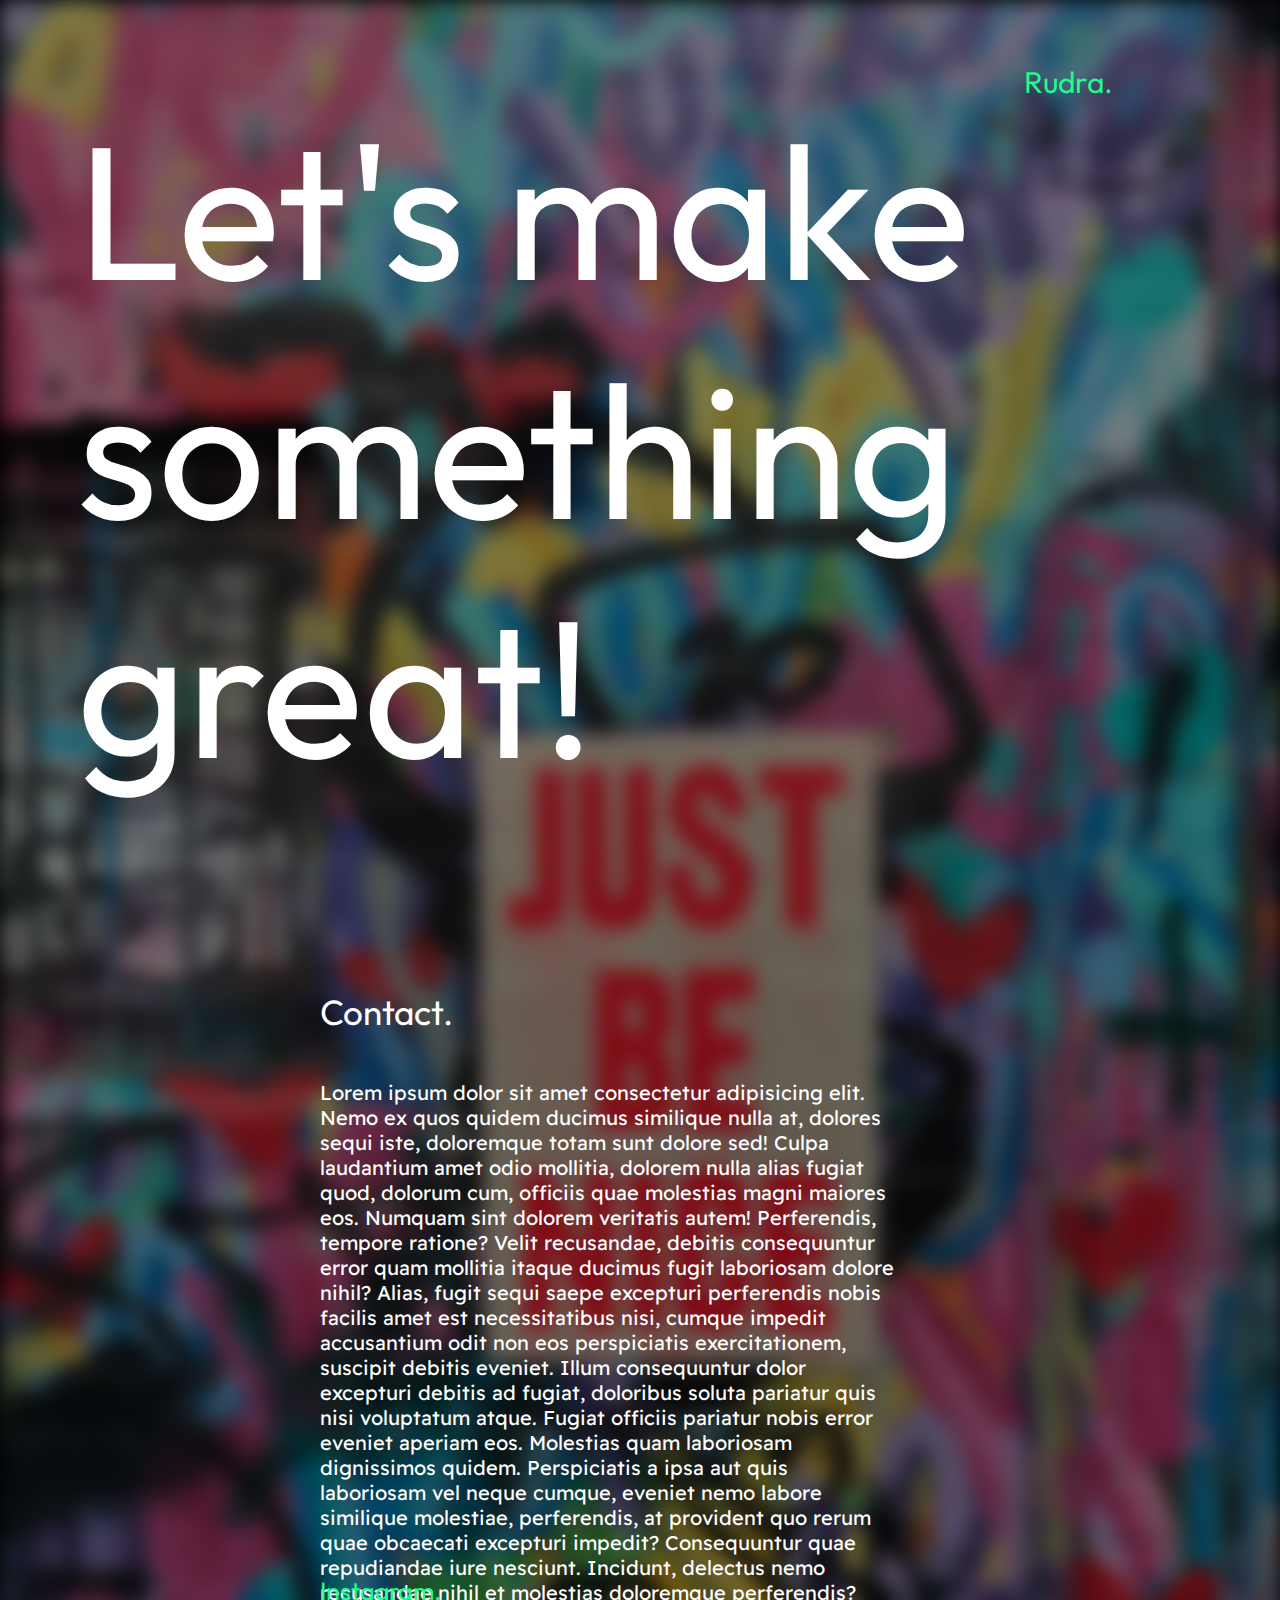
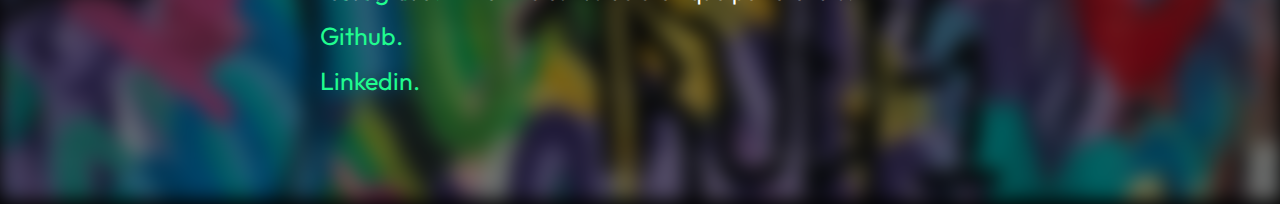
<file: contact.html>
<!DOCTYPE html>
<html lang="en">
<head>
    <meta charset="UTF-8">
    <meta http-equiv="X-UA-Compatible" content="IE=edge">
    <meta name="viewport" content="width=device-width, initial-scale=1.0">
    <link rel="stylesheet" href="style.css">
    <link rel="preconnect" href="https://fonts.googleapis.com">
<link rel="preconnect" href="https://fonts.gstatic.com" crossorigin>
<link href="https://fonts.googleapis.com/css2?family=Readex+Pro:wght@200&display=swap" rel="stylesheet">
    <link rel="preconnect" href="https://fonts.gstatic.com" crossorigin>
<link href="https://fonts.googleapis.com/css2?family=Karla:wght@800&family=Outfit:wght@700&display=swap" rel="stylesheet">
<link rel="preconnect" href="https://fonts.googleapis.com">
<link rel="preconnect" href="https://fonts.gstatic.com" crossorigin>
<link href="https://fonts.googleapis.com/css2?family=Josefin+Sans:wght@200&display=swap" rel="stylesheet">

    <title>Contact me</title>
</head>
<body>
    <img class="contact-img" src="wee.jpg">
    <div class="contact"><div class="contact-quote">Let's make something great!</div></div>
    <div class="contact-home"><a href="index.html">Rudra.</a></div>
    <div class="contact-n">Contact.</div>
    <div class="contact-p">Lorem ipsum dolor sit amet consectetur adipisicing elit. Nemo ex quos quidem ducimus similique nulla at, dolores sequi iste, doloremque totam sunt dolore sed! Culpa laudantium amet odio mollitia, dolorem nulla alias fugiat quod, dolorum cum, officiis quae molestias magni maiores eos. Numquam sint dolorem veritatis autem! Perferendis, tempore ratione? Velit recusandae, debitis consequuntur error quam mollitia itaque ducimus fugit laboriosam dolore nihil? Alias, fugit sequi saepe excepturi perferendis nobis facilis amet est necessitatibus nisi, cumque impedit accusantium odit non eos perspiciatis exercitationem, suscipit debitis eveniet. Illum consequuntur dolor excepturi debitis ad fugiat, doloribus soluta pariatur quis nisi voluptatum atque. Fugiat officiis pariatur nobis error eveniet aperiam eos. Molestias quam laboriosam dignissimos quidem. Perspiciatis a ipsa aut quis laboriosam vel neque cumque, eveniet nemo labore similique molestiae, perferendis, at provident quo rerum quae obcaecati excepturi impedit? Consequuntur quae repudiandae iure nesciunt. Incidunt, delectus nemo recusandae nihil et molestias doloremque perferendis?
    </div>
    <div class="instagram"  id="socials"><a href="https://www.instagram.com/developer_genix/?hl=en"  target="_blank">Instagram.</a></div>
    <div class="github"  id="socials"><a href="https://github.com/LazyCoder26/" target="_blank">Github.</a></div>
    <div class="linkedin"  id="socials"><a href="https://www.linkedin.com/in/rudra-patel-16589222b/" target="_blank">Linkedin.</a></div>
</body>
</html>
</file>
<file: style.css>
*{
    margin: 0;
    padding: 0;
    text-decoration: none;
    transform: 0.45s ease;
}

body{
    background: black;
}

.home{
    width: 100%;
    height: 100vh;
    display: flex;
    align-items: center;
}

.text-holder{
    font-size: 9.063rem;
    font-family: outfit;
}

.one{
    color: #fff;
}

.two{
    color: #20fc8f;
}

.three{
    color: #20fc8f;
}

.text-1 a{
    position: absolute;
    left: 20%;
    top: 15%;
    transition: all 0.45s ease;
}
.text-1 a:hover{
    position: absolute;
    left: 23%;
    top: 15%;
}

.text-1 a:hover span{
    display: none;
}

.text-1 a:hover::before{
    color: #fff;
    content: "About";
}


.text-2 a{
    position: absolute;
    left: 20%;
    top: 33%;
    transition: all 0.45s ease;
    color: #20fc8f;
}

.text-2 a:hover{
    position: absolute;
    left: 22%;
    top: 33%;
}

.text-2 a:hover span{
    display: none;
}

.text-2 a:hover::before{
    color: #20fc8f;
    content: "Work";
}

.text-3 a:hover{
    position: absolute;
    left: 23%;
    top: 51%;
}

.text-3 a:hover{
    position: absolute;
    left: 22%;
    top: 33%;
}
.text-3 a:hover span{
    display: none;
}



.text-3 a:hover::before{
    content: "Contact";
    color: #20fc8f;
}

*{
    margin: 0;
    padding: 0;
    text-decoration: none;
}

body{
    background: black;
}

.home{
    width: 100%;
    height: 100vh;
    display: flex;
    align-items: center;
}

.text-holder{
    font-size: 9.063rem;
    font-family: outfit;
}

.one{
    color: #fff;
}

.two{
    color: #20fc8f;
}

.three{
    color: #20fc8f;
}

.text-1 a{
    position: absolute;
    left: 20%;
    top: 15%;
    transition: all 0.45s ease;
}
.text-1 a:hover{
    position: absolute;
    left: 23%;
    top: 15%;
}

.text-1 a:hover span{
    display: none;
}

.text-1 a:hover::before{
    color: #fff;
    content: "About";
}


.text-2 a{
    position: absolute;
    left: 20%;
    top: 33%;
    transition: all 0.45s ease;
    color: #20fc8f;
}

.text-2 a:hover{
    position: absolute;
    left: 22%;
    top: 33%;
}

.text-2 a:hover span{
    display: none;
}

.text-2 a:hover::before{
    color: #20fc8f;
    content: "Work";
}

.text-3 a{
    position: absolute;
    left: 20%;
    top: 51%;
    transition: all 0.45s ease;
}

.text-3 a:hover{
    position: absolute;
    left: 23%;
    top: 51%;
}

.text-3 a:hover span{
    display: none;
}

.text-3 a:hover::before{
    content: "Contact";
    color: #20fc8f;
}

.main-img img{
    width: 100vw;
    height: 99.3vh;
    opacity: 0.65;
    filter: blur(4px);
    position: absolute;
    left: 0;
    top: 0;
    z-index: -10;
}

.about-sec{
    background: black;
}

.about-main{
    position: absolute;
    color: white;
    font-family: outfit;
    font-size: 7.188rem;
    left: 20%;
    top: 16%;
}

.about-home a{
    position: fixed;
    font-family: outfit;
    color: #20fc8f;
    font-size: 1.875rem;
    top: 7%;
    left: 80%;
    z-index: 2;
    transition: all 0.45s ease;
}

.about-home a:hover{
    left: 78%;
}
.work-home a:hover{
    left: 78%;
}
.contact-home a:hover{
    left: 78%;
}



.about-home a:hover span{
    display: none;
}

.about-home a:hover::after{
    content: "com";
    color: #20fc8f;
}

.about{
    position: absolute;
    color: #20fc8f;
    font-size: 1.875rem;
    font-family: outfit;
    top: 100%;
    width: 48%;
    left: 27%;
}

.about-me{
    position: absolute;
    color: #fff;
    top: 105%;
    font-family: readex pro;
    font-size: 1.25rem;
    height: 50vh;
    
}

.work{
    position: absolute;
    color: #fff;
    font-family: outfit;
    font-size: 8.438rem;
    top: 15%;
    left: 7%;
}

.work-home a{
    position: fixed;
    font-family: outfit;
    color: #20fc8f;
    font-size: 1.875rem;
    top: 7%;
    left: 80%;
    z-index: 2;
    transition: all 0.45s ease;
}


.work-home a:hover span{
    display: none;
    transition: 0.45s ease;
}

.work-home a:hover::after{
    content: "com";
    color: #20fc8f;
    transition: 0.45s ease;
}

.contact{
    position: absolute;
    top: 10%;
    left: 6%; 
    bottom: 200%;
}

.contact-quote{
    color: white;
    font-family: outfit;
    font-size: 11.875rem;
}

.contact-home a{
    position: fixed;
    font-family: outfit;
    color: #20fc8f;
    font-size: 1.875rem;
    top: 7%;
    left: 80%;
    z-index: 2;
    transition: all 0.45s ease;
}


.contact-home a:hover span{
    display: none;
    transition: 0.45s ease;
}

.contact-home a:hover::after{
    content: "com";
    color: #20fc8f;
    transition: 0.45s ease;
}

.contact-n{
    position: absolute;
    color: #fff;
    font-family: outfit;
    font-size: 2.188rem;
    top: 110%;
    left: 25%;

}

.contact-p{
    position: absolute;
    color: #fff;
    font-size: 1.25rem;
    font-family: readex pro;
    top: 120%;
    left: 25%;
    width: 45%;
    bottom: -10%;
    height: 50vh;
}

.instagram a{
    position: absolute;
    font-family: outfit;
    font-size: 1.563rem;
    color: #20fc8f;
    top: 175%;
    left: 25%;
}
.github a{
    position: absolute;
    font-family: outfit;
    font-size: 1.563rem;
    color: #20fc8f;
    top: 180%;
    left: 25%;
}
.linkedin a{
    position: absolute;
    font-family: outfit;
    font-size: 1.563rem;
    color: #20fc8f;
    top: 185%;
    left: 25%;
}

#socials a{
    transition: all 0.25s ease;
}

#socials a:hover{
    left: 26%;
}

.img-1{
    height: 170vh;
    width: 100%;
    opacity: 0.5;
    filter: blur(10px);
}
.work-img{
    height: 99.3vh;
    width: 100%;
    opacity: 0.5;
    filter: blur(10px);
}
.contact-img{
    height: 200vh;
    width: 100%;
    opacity: 0.5;
    filter: blur(10px);
}

.download a{
    font-family: outfit;
    font-size: 2rem;
    color: #20fc8f;
    position: absolute;
    left: 7%;
    top: 85%;
}


.download a{
    position: absolute;
    left: 7%;
    top: 85%;
    transition: all 0.45s ease;
}
.download a:hover{
    position: absolute;
    left: 8.9%;
    top: 85%;
}

.download a:hover span{
    display: none;
}

.download a:hover::before{
    color: #fff;
}
</file>
